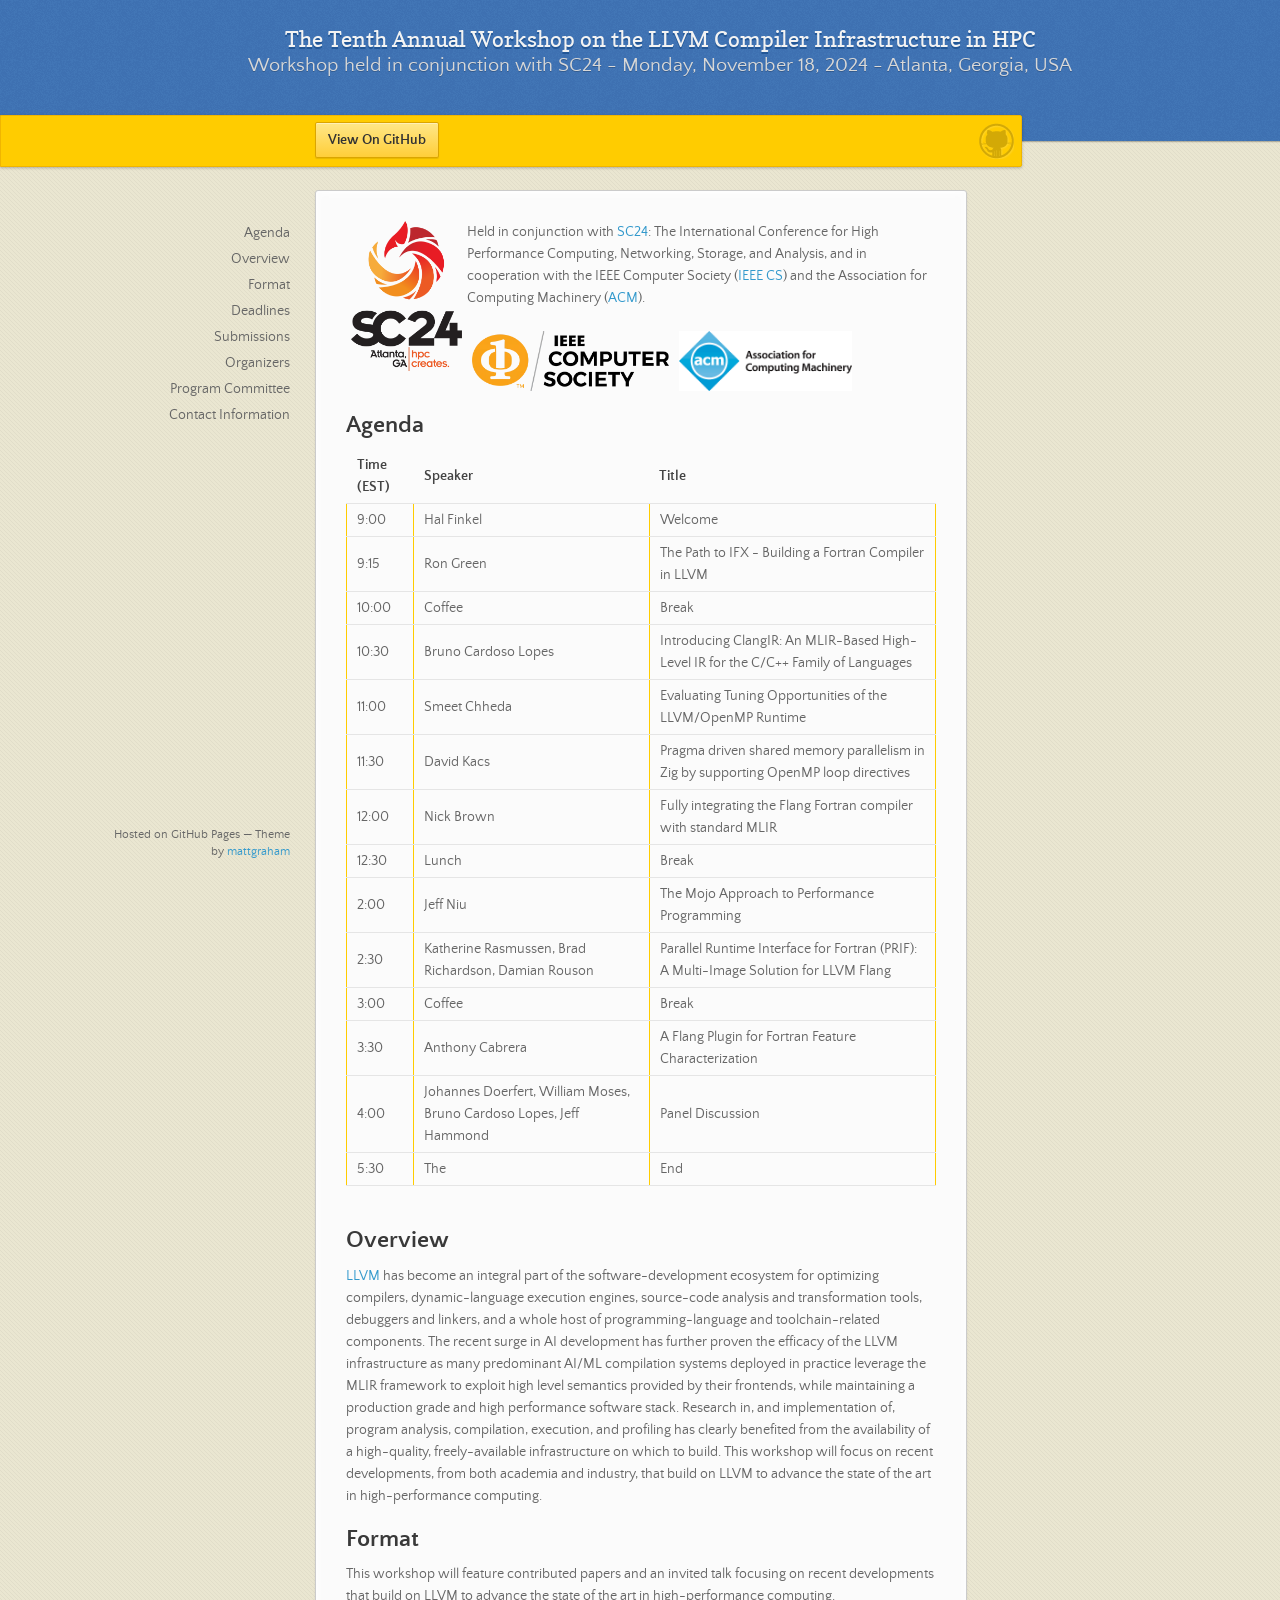
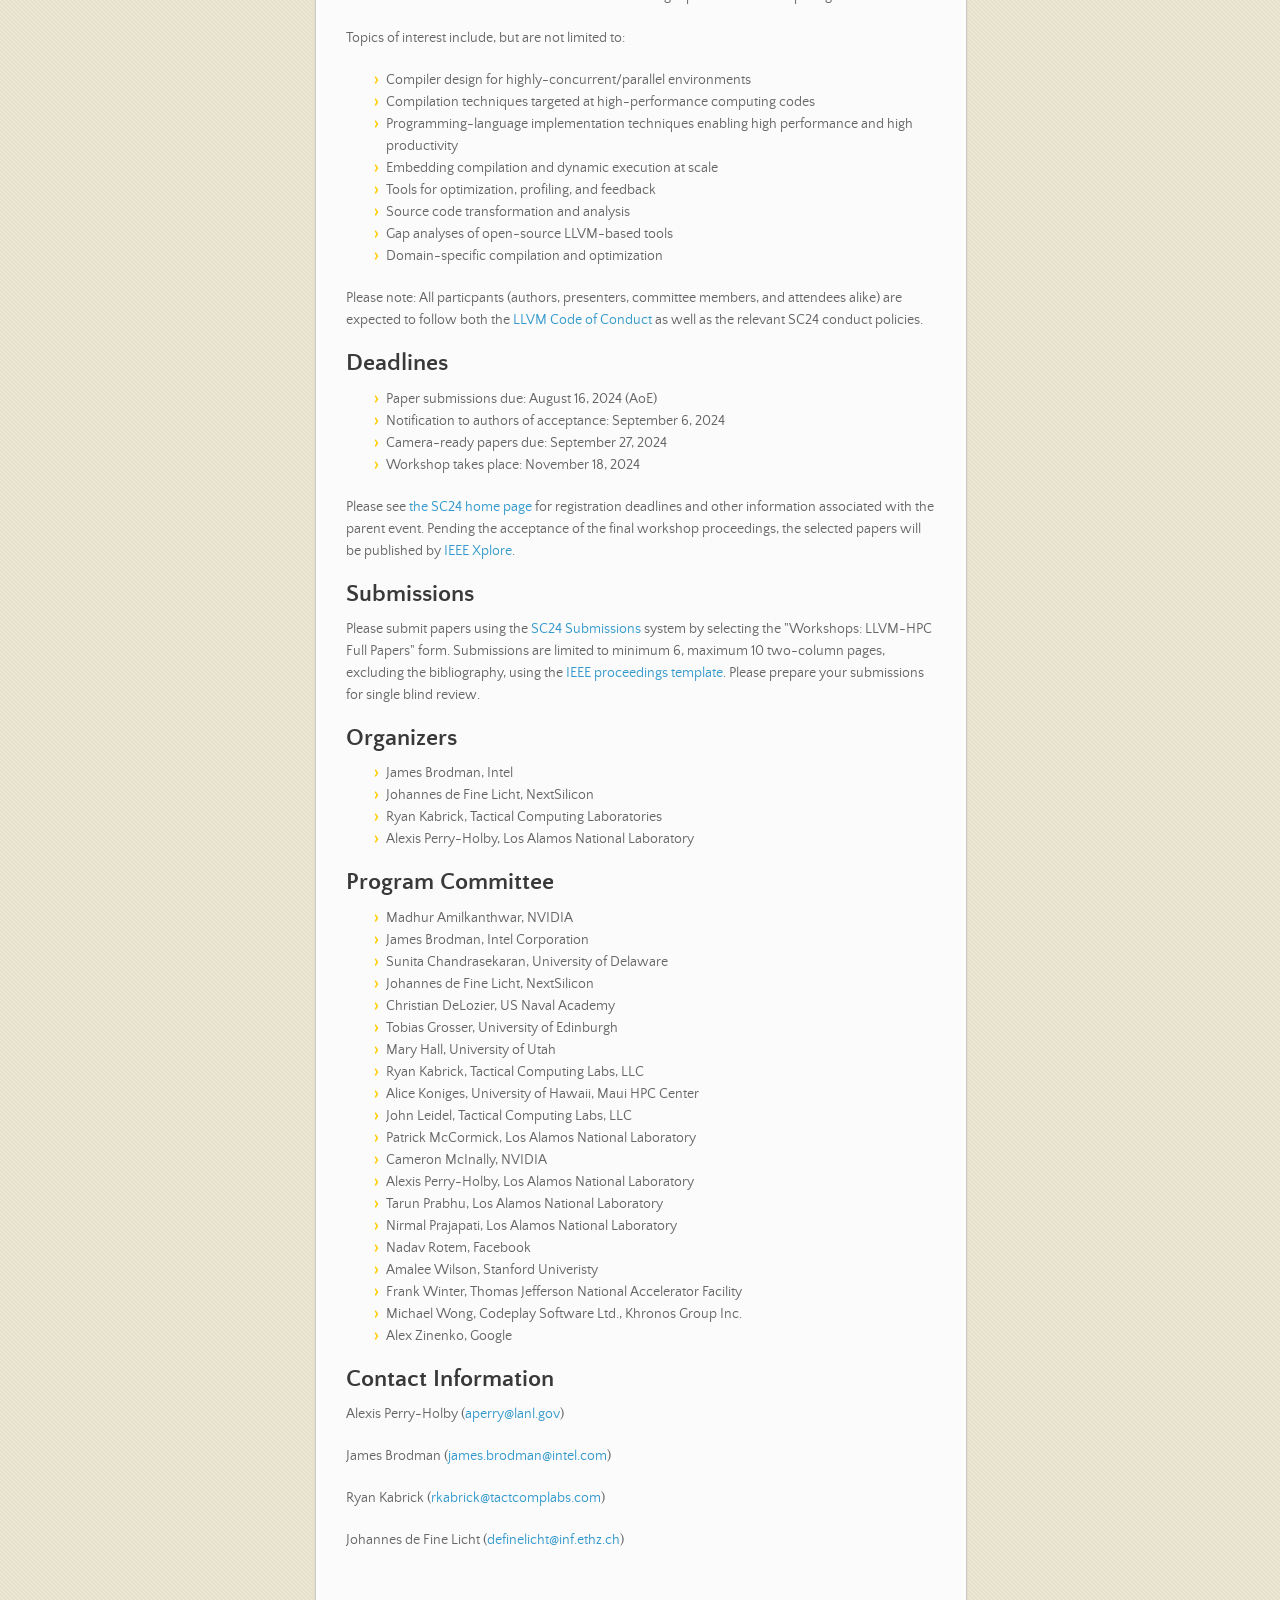
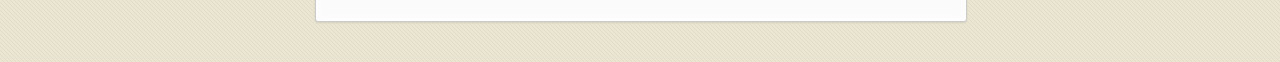
<file: index.html>
<!doctype html>
<html>
  <head>
    <meta charset="utf-8">
    <meta http-equiv="X-UA-Compatible" content="chrome=1">
    <title>The Tenth Workshop on the LLVM Compiler Infrastructure in HPC</title>
    <link rel="stylesheet" href="stylesheets/styles.css">
    <link rel="stylesheet" href="stylesheets/pygment_trac.css">
    <script src="https://ajax.googleapis.com/ajax/libs/jquery/1.7.1/jquery.min.js"></script>
    <script src="javascripts/main.js"></script>
    <!--[if lt IE 9]>
      <script src="//html5shiv.googlecode.com/svn/trunk/html5.js"></script>
    <![endif]-->
    <meta name="viewport" content="width=device-width, initial-scale=1, user-scalable=no">
 
  </head>
  <body>
    
      <header>
        <h1>The Tenth Annual Workshop on the LLVM Compiler Infrastructure in HPC</h1>
        <p>Workshop held in conjunction with SC24 - Monday, November 18, 2024 - Atlanta, Georgia, USA</p>
      </header>
    
      <div id="banner">
        <span id="logo"></span>

        <a href="https://github.com/LLVM-in-HPC-Workshop/LLVM-HPC-2024-Workshop.github.io" class="button fork"><strong>View On GitHub</strong></a>
      </div><!-- end banner -->

    <div class="wrapper">
      <nav>
        <ul></ul>
      </nav>
      <section>
<p> 
  <img src="images/SC24-Logo.png" align=left alt="SC24Logo" style="padding-right:5px; padding-left:5px; height:150px;">
  Held in conjunction with <a href="http://sc24.supercomputing.org/">SC24</a>: The 
  International Conference for High <br>Performance Computing, Networking, Storage, and 
  Analysis, and in<br> cooperation with the IEEE Computer Society (<a href="https://www.computer.org//">IEEE CS</a>) 
  and the Association for Computing Machinery (<a href="https://www.acm.org/">ACM</a>). <br><br>
 
  <img src="images/IEEE-CS_LogoTM-orange.webp" align=left alt="/IEEELogo" style="padding-right:5px; padding-left:5px; height:60px;">
  <img src="images/acm_logo.png" align=left alt="ACMLogo" style="padding-right:5px; padding-left:5px; height:60px;">
</p>

 <br clear=left>
<br>
        <h2>
<a id="agenda" class="anchor" href="#agenda" aria-hidden="true"><span class="octicon octicon-link"></span></a>Agenda</h2>
<table>
<thead>
<tr>
<th>Time (EST)</th>
<th>Speaker</th>
<th>Title</th>
</tr>
</thead>
<tbody>
<tr>
<td>9:00</td>
<td>Hal Finkel</td>
<td>Welcome</td>
</tr>
<tr>
<td>9:15</td>
<td>Ron Green</td>
<td>The Path to IFX - Building a Fortran Compiler in LLVM</td>
</tr>
<tr>
<td>10:00</td>
<td>Coffee</td>
<td>Break</td>
</tr>
<tr>
<td>10:30</td>
<td>Bruno Cardoso Lopes</td>
<td>Introducing ClangIR: An MLIR-Based High-Level IR for the C/C++ Family of Languages</td>
</tr>
<tr>
<td>11:00</td>
<td>Smeet Chheda</td>
<td>Evaluating Tuning Opportunities of the LLVM/OpenMP Runtime</td>
</tr>
<tr>
<td>11:30</td>
<td>David Kacs</td>
<td>Pragma driven shared memory parallelism in Zig by supporting OpenMP loop directives</td>
</tr>
<tr>
<td>12:00</td>
<td>Nick Brown</td>
<td>Fully integrating the Flang Fortran compiler with standard MLIR</td>
</tr>
<tr>
<td>12:30</td>
<td>Lunch</td>
<td>Break</td>
</tr>
<tr>
<td>2:00</td>
<td>Jeff Niu</td>
<td>The Mojo Approach to Performance Programming</td>
</tr>
<tr>
<td>2:30</td>
<td>Katherine Rasmussen, Brad Richardson, Damian Rouson</td>
<td>Parallel Runtime Interface for Fortran (PRIF): A Multi-Image Solution for LLVM Flang</td>
</tr>
<td>3:00</td>
<td>Coffee</td>
<td>Break</td>
</tr>
<tr>
<td>3:30</td>
<td>Anthony Cabrera</td>
<td>A Flang Plugin for Fortran Feature Characterization</td>
</tr>
<tr>
<td>4:00</td>
<td>Johannes Doerfert, William Moses, Bruno Cardoso Lopes, Jeff Hammond</td>
<td>Panel Discussion</td>
</tr>
<tr>
<td>5:30</td>
<td>The</td>
<td>End</td>
</tr>
</tbody>
</table>
    
<br>
<h2>
<a id="Overview" class="anchor" href="#overview" aria-hidden="true"><span class="octicon octicon-link"></span></a>Overview</h2>

<p><a href="http://llvm.org/">LLVM</a> has become an integral part of the 
    software-development ecosystem for optimizing compilers, 
    dynamic-language execution engines, source-code analysis and 
    transformation tools, debuggers and linkers, and a whole host of 
    programming-language and toolchain-related components. The recent surge
    in AI development has further proven the efficacy of the LLVM
    infrastructure as many predominant AI/ML compilation systems deployed
    in practice leverage the MLIR framework to exploit high level
    semantics provided by their frontends, while maintaining a production
    grade and high performance software stack. Research in, and 
    implementation of, program analysis, compilation, execution, and 
    profiling has clearly benefited from the availability of a 
    high-quality, freely-available infrastructure on which to build. 
    This workshop will focus on recent developments, from both academia 
    and industry, that build on LLVM to advance the state of the art in 
    high-performance computing.</p>

<h2>
<a id="format" class="anchor" href="#format" aria-hidden="true"><span class="octicon octicon-link"></span></a>Format</h2>

<p>This workshop will feature contributed papers and an invited talk 
  focusing on recent developments that build on LLVM to advance the state of the art in 
  high-performance computing.</p>

<p>Topics of interest include, but are not limited to: </p>

<ul>
  <li>Compiler design for highly-concurrent/parallel environments</li>
  <li>Compilation techniques targeted at high-performance computing codes</li>
  <li>Programming-language implementation techniques enabling high performance and high productivity</li>
  <li>Embedding compilation and dynamic execution at scale</li>
  <li>Tools for optimization, profiling, and feedback</li>
  <li>Source code transformation and analysis</li>
  <li>Gap analyses of open-source LLVM-based tools</li>
  <li>Domain-specific compilation and optimization</li>
</ul>

<p>Please note: All particpants (authors, presenters, committee members, and attendees alike) are expected to follow both the
  <a href="https://llvm.org/docs/CodeOfConduct.html">LLVM Code of Conduct</a> as well as the relevant SC24 conduct policies.</p>

<h2>
<a id="deadlines" class="anchor" href="#deadlines" aria-hidden="true"><span class="octicon octicon-link"></span></a>Deadlines</h2>

<ul>
  <li>Paper submissions due: August 16, 2024 (AoE)</li>
  <li>Notification to authors of acceptance: September 6, 2024</li>
  <li>Camera-ready papers due: September 27, 2024</li>
  <li>Workshop takes place: November 18, 2024</li>
</ul>

<p>Please see <a href="http://sc24.supercomputing.org/">the SC24 home page</a> for registration deadlines 
  and other information associated with the parent event.  Pending the 
  acceptance of the final workshop proceedings, the selected papers will be
  published by <a href="https://ieeexplore.ieee.org/Xplore/home.jsp">IEEE Xplore</a>.</p>

<h2>
<a id="submissions" class="anchor" href="#submissions" aria-hidden="true"><span class="octicon octicon-link"></span></a>Submissions</h2>

<p>Please submit papers using the 
  <a href="https://submissions.supercomputing.org/" target="_blank">SC24 Submissions</a> 
  system by selecting the "Workshops: LLVM-HPC Full Papers" form.
  Submissions are limited to minimum 6, maximum 10 two-column pages, excluding the bibliography, using the <a href="https://www.ieee.org/conferences/publishing/templates.html" target="_blank">IEEE proceedings template</a>.
  Please prepare your submissions for single blind review.
</p>

 <h2>
<a id="organizers" class="anchor" href="#organizers" aria-hidden="true"><span class="octicon octicon-link"></span></a>Organizers</h2>

<ul>
<li>James Brodman, Intel</li>
<li>Johannes de Fine Licht, NextSilicon</li>
<li>Ryan Kabrick, Tactical Computing Laboratories</li>
<li>Alexis Perry-Holby, Los Alamos National Laboratory</li>
</ul>

<h2>
<a id="program-committee" class="anchor" href="#program-committee" aria-hidden="true"><span class="octicon octicon-link"></span></a>Program Committee</h2>

<ul>
  <li>Madhur Amilkanthwar, NVIDIA</li>
  <li>James Brodman, Intel Corporation</li>
  <li>Sunita Chandrasekaran, University of Delaware</li>
  <li>Johannes de Fine Licht, NextSilicon</li>
  <li>Christian DeLozier, US Naval Academy</li>
  <li>Tobias Grosser, University of Edinburgh</li>
  <li>Mary Hall, University of Utah</li>
  <li>Ryan Kabrick, Tactical Computing Labs, LLC</li>
  <li>Alice Koniges, University of Hawaii, Maui HPC Center</li>
  <li>John Leidel, Tactical Computing Labs, LLC</li>
  <li>Patrick McCormick, Los Alamos National Laboratory</li>
  <li>Cameron McInally, NVIDIA</li>
  <li>Alexis Perry-Holby, Los Alamos National Laboratory</li>
  <li>Tarun Prabhu, Los Alamos National Laboratory</li>
  <li>Nirmal Prajapati, Los Alamos National Laboratory</li>
  <li>Nadav Rotem, Facebook</li>
  <li>Amalee Wilson, Stanford Univeristy</li>
  <li>Frank Winter, Thomas Jefferson National Accelerator Facility</li>
  <li>Michael Wong, Codeplay Software Ltd., Khronos Group Inc.</li>
  <li>Alex Zinenko, Google</li>
</ul>

<h2>
<a id="contact-information" class="anchor" href="#contact-information" aria-hidden="true"><span class="octicon octicon-link"></span></a>Contact Information</h2>

<p>Alexis Perry-Holby (<a href="mailto:aperry@lanl.gov">aperry@lanl.gov</a>)</p>
<p>James Brodman (<a href="mailto:james.brodman@intel.com">james.brodman@intel.com</a>)</p>
<p>Ryan Kabrick (<a href="mailto:rkabrick@tactcomplabs.com">rkabrick@tactcomplabs.com</a>)</p>
<p>Johannes de Fine Licht (<a href="mailto:definelicht@inf.ethz.ch">definelicht@inf.ethz.ch</a>)</p>

      </section>
      <footer>
        <p><small>Hosted on GitHub Pages &mdash; Theme by <a href="https://twitter.com/michigangraham">mattgraham</a></small></p>
      </footer>
    </div>
    <!--[if !IE]><script>fixScale(document);</script><![endif]-->
    
  </body>
</html>
</file>
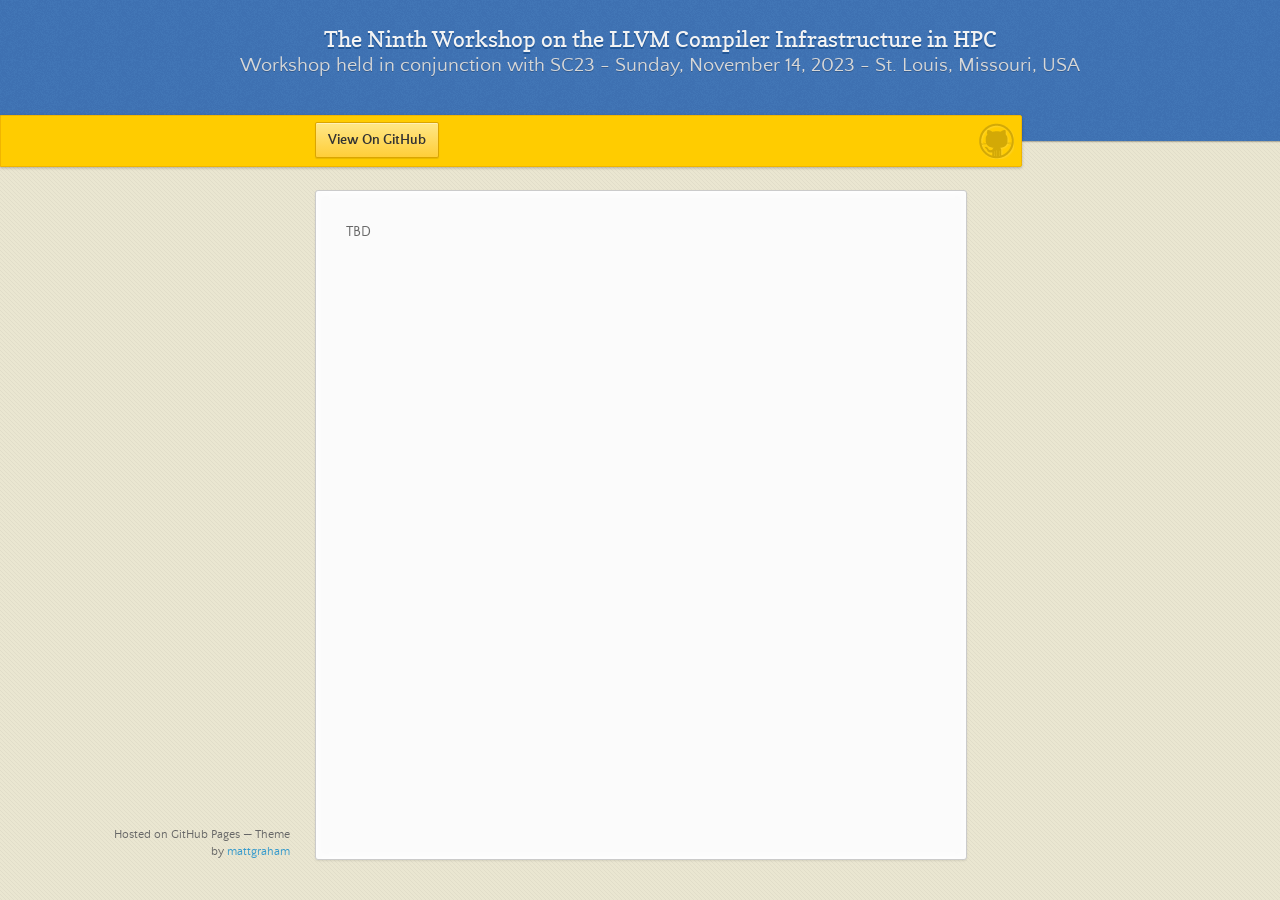
<file: talks.html>
<!doctype html>
<html>
  <head>
    <meta charset="utf-8">
    <meta http-equiv="X-UA-Compatible" content="chrome=1">
    <title>The Seventh Workshop on the LLVM Compiler Infrastructure in HPC</title>
    <link rel="stylesheet" href="stylesheets/styles.css">
    <link rel="stylesheet" href="stylesheets/pygment_trac.css">
    <script src="https://ajax.googleapis.com/ajax/libs/jquery/1.7.1/jquery.min.js"></script>
    <script src="javascripts/main.js"></script>
    <!--[if lt IE 9]>
      <script src="//html5shiv.googlecode.com/svn/trunk/html5.js"></script>
    <![endif]-->
    <meta name="viewport" content="width=device-width, initial-scale=1, user-scalable=no">

  </head>
  <body>

      <header>
        <h1>The Ninth Workshop on the LLVM Compiler Infrastructure in HPC</h1>
        <p>Workshop held in conjunction with SC23 - Sunday, November 14, 2023 - St. Louis, Missouri, USA</p>
      </header>

      <div id="banner">
        <span id="logo"></span>

        <a href="https://github.com/LLVM-HPC-2023-Workshop" class="button fork"><strong>View On GitHub</strong></a>
      </div><!-- end banner -->

    <div class="wrapper">
      <nav>
        <ul></ul>
      </nav>
      <section>

<p>TBD</p>


      </section>
      <footer>
        <p><small>Hosted on GitHub Pages &mdash; Theme by <a href="https://twitter.com/michigangraham">mattgraham</a></small></p>
      </footer>
    </div>
    <!--[if !IE]><script>fixScale(document);</script><![endif]-->
    
  </body>
</html>
</file>
<file: stylesheets/styles.css>
/*
Leap Day for GitHub Pages
by Matt Graham
*/
@font-face {
  font-family: 'Quattrocento Sans';
  src: url("../fonts/quattrocentosans-bold-webfont.eot");
  src: url("../fonts/quattrocentosans-bold-webfont.eot?#iefix") format("embedded-opentype"), url("../fonts/quattrocentosans-bold-webfont.woff") format("woff"), url("../fonts/quattrocentosans-bold-webfont.ttf") format("truetype"), url("../fonts/quattrocentosans-bold-webfont.svg#QuattrocentoSansBold") format("svg");
  font-weight: bold;
  font-style: normal;
}

@font-face {
  font-family: 'Quattrocento Sans';
  src: url("../fonts/quattrocentosans-bolditalic-webfont.eot");
  src: url("../fonts/quattrocentosans-bolditalic-webfont.eot?#iefix") format("embedded-opentype"), url("../fonts/quattrocentosans-bolditalic-webfont.woff") format("woff"), url("../fonts/quattrocentosans-bolditalic-webfont.ttf") format("truetype"), url("../fonts/quattrocentosans-bolditalic-webfont.svg#QuattrocentoSansBoldItalic") format("svg");
  font-weight: bold;
  font-style: italic;
}

@font-face {
  font-family: 'Quattrocento Sans';
  src: url("../fonts/quattrocentosans-italic-webfont.eot");
  src: url("../fonts/quattrocentosans-italic-webfont.eot?#iefix") format("embedded-opentype"), url("../fonts/quattrocentosans-italic-webfont.woff") format("woff"), url("../fonts/quattrocentosans-italic-webfont.ttf") format("truetype"), url("../fonts/quattrocentosans-italic-webfont.svg#QuattrocentoSansItalic") format("svg");
  font-weight: normal;
  font-style: italic;
}

@font-face {
  font-family: 'Quattrocento Sans';
  src: url("../fonts/quattrocentosans-regular-webfont.eot");
  src: url("../fonts/quattrocentosans-regular-webfont.eot?#iefix") format("embedded-opentype"), url("../fonts/quattrocentosans-regular-webfont.woff") format("woff"), url("../fonts/quattrocentosans-regular-webfont.ttf") format("truetype"), url("../fonts/quattrocentosans-regular-webfont.svg#QuattrocentoSansRegular") format("svg");
  font-weight: normal;
  font-style: normal;
}

@font-face {
  font-family: 'Copse';
  src: url("../fonts/copse-regular-webfont.eot");
  src: url("../fonts/copse-regular-webfont.eot?#iefix") format("embedded-opentype"), url("../fonts/copse-regular-webfont.woff") format("woff"), url("../fonts/copse-regular-webfont.ttf") format("truetype"), url("../fonts/copse-regular-webfont.svg#CopseRegular") format("svg");
  font-weight: normal;
  font-style: normal;
}

/* normalize.css 2012-02-07T12:37 UTC - http://github.com/necolas/normalize.css */
/* =============================================================================
   HTML5 display definitions
   ========================================================================== */
/*
 * Corrects block display not defined in IE6/7/8/9 & FF3
 */
article,
aside,
details,
figcaption,
figure,
footer,
header,
hgroup,
nav,
section,
summary {
  display: block;
}

/*
 * Corrects inline-block display not defined in IE6/7/8/9 & FF3
 */
audio,
canvas,
video {
  display: inline-block;
  *display: inline;
  *zoom: 1;
}

/*
 * Prevents modern browsers from displaying 'audio' without controls
 */
audio:not([controls]) {
  display: none;
}

/*
 * Addresses styling for 'hidden' attribute not present in IE7/8/9, FF3, S4
 * Known issue: no IE6 support
 */
[hidden] {
  display: none;
}

/* =============================================================================
   Base
   ========================================================================== */
/*
 * 1. Corrects text resizing oddly in IE6/7 when body font-size is set using em units
 *    http://clagnut.com/blog/348/#c790
 * 2. Prevents iOS text size adjust after orientation change, without disabling user zoom
 *    www.456bereastreet.com/archive/201012/controlling_text_size_in_safari_for_ios_without_disabling_user_zoom/
 */
html {
  font-size: 100%;
  /* 1 */
  -webkit-text-size-adjust: 100%;
  /* 2 */
  -ms-text-size-adjust: 100%;
  /* 2 */
}

/*
 * Addresses font-family inconsistency between 'textarea' and other form elements.
 */
html,
button,
input,
select,
textarea {
  font-family: sans-serif;
}

/*
 * Addresses margins handled incorrectly in IE6/7
 */
body {
  margin: 0;
}

/* =============================================================================
   Links
   ========================================================================== */
/*
 * Addresses outline displayed oddly in Chrome
 */
a:focus {
  outline: thin dotted;
}

/*
 * Improves readability when focused and also mouse hovered in all browsers
 * people.opera.com/patrickl/experiments/keyboard/test
 */
a:hover,
a:active {
  outline: 0;
}

/* =============================================================================
   Typography
   ========================================================================== */
/*
 * Addresses font sizes and margins set differently in IE6/7
 * Addresses font sizes within 'section' and 'article' in FF4+, Chrome, S5
 */
h1 {
  font-size: 2em;
  margin: 0.67em 0;
}

h2 {
  font-size: 1.5em;
  margin: 0.83em 0;
}

h3 {
  font-size: 1.17em;
  margin: 1em 0;
}

h4 {
  font-size: 1em;
  margin: 1.33em 0;
}

h5 {
  font-size: 0.83em;
  margin: 1.67em 0;
}

h6 {
  font-size: 0.75em;
  margin: 2.33em 0;
}

/*
 * Addresses styling not present in IE7/8/9, S5, Chrome
 */
abbr[title] {
  border-bottom: 1px dotted;
}

/*
 * Addresses style set to 'bolder' in FF3+, S4/5, Chrome
*/
b,
strong {
  font-weight: bold;
}

blockquote {
  margin: 1em 40px;
}

/*
 * Addresses styling not present in S5, Chrome
 */
dfn {
  font-style: italic;
}

/*
 * Addresses styling not present in IE6/7/8/9
 */
mark {
  background: #ff0;
  color: #000;
}

/*
 * Addresses margins set differently in IE6/7
 */
p,
pre {
  margin: 1em 0;
}

/*
 * Corrects font family set oddly in IE6, S4/5, Chrome
 * en.wikipedia.org/wiki/User:Davidgothberg/Test59
 */
pre,
code,
kbd,
samp {
  font-family: monospace, serif;
  _font-family: 'courier new', monospace;
  font-size: 1em;
}

/*
 * 1. Addresses CSS quotes not supported in IE6/7
 * 2. Addresses quote property not supported in S4
 */
/* 1 */
q {
  quotes: none;
}

/* 2 */
q:before,
q:after {
  content: '';
  content: none;
}

small {
  font-size: 75%;
}

/*
 * Prevents sub and sup affecting line-height in all browsers
 * gist.github.com/413930
 */
sub,
sup {
  font-size: 75%;
  line-height: 0;
  position: relative;
  vertical-align: baseline;
}

sup {
  top: -0.5em;
}

sub {
  bottom: -0.25em;
}

/* =============================================================================
   Lists
   ========================================================================== */
/*
 * Addresses margins set differently in IE6/7
 */
dl,
menu,
ol,
ul {
  margin: 1em 0;
}

dd {
  margin: 0 0 0 40px;
}

/*
 * Addresses paddings set differently in IE6/7
 */
menu,
ol,
ul {
  padding: 0 0 0 40px;
}

/*
 * Corrects list images handled incorrectly in IE7
 */
nav ul,
nav ol {
  list-style: none;
  list-style-image: none;
}

/* =============================================================================
   Embedded content
   ========================================================================== */
/*
 * 1. Removes border when inside 'a' element in IE6/7/8/9, FF3
 * 2. Improves image quality when scaled in IE7
 *    code.flickr.com/blog/2008/11/12/on-ui-quality-the-little-things-client-side-image-resizing/
 */
img {
  border: 0;
  /* 1 */
  -ms-interpolation-mode: bicubic;
  /* 2 */
}

/*
 * Corrects overflow displayed oddly in IE9
 */
svg:not(:root) {
  overflow: hidden;
}

/* =============================================================================
   Figures
   ========================================================================== */
/*
 * Addresses margin not present in IE6/7/8/9, S5, O11
 */
figure {
  margin: 0;
}

/* =============================================================================
   Forms
   ========================================================================== */
/*
 * Corrects margin displayed oddly in IE6/7
 */
form {
  margin: 0;
}

/*
 * Define consistent border, margin, and padding
 */
fieldset {
  border: 1px solid #c0c0c0;
  margin: 0 2px;
  padding: 0.35em 0.625em 0.75em;
}

/*
 * 1. Corrects color not being inherited in IE6/7/8/9
 * 2. Corrects text not wrapping in FF3 
 * 3. Corrects alignment displayed oddly in IE6/7
 */
legend {
  border: 0;
  /* 1 */
  padding: 0;
  white-space: normal;
  /* 2 */
  *margin-left: -7px;
  /* 3 */
}

/*
 * 1. Corrects font size not being inherited in all browsers
 * 2. Addresses margins set differently in IE6/7, FF3+, S5, Chrome
 * 3. Improves appearance and consistency in all browsers
 */
button,
input,
select,
textarea {
  font-size: 100%;
  /* 1 */
  margin: 0;
  /* 2 */
  vertical-align: baseline;
  /* 3 */
  *vertical-align: middle;
  /* 3 */
}

/*
 * Addresses FF3/4 setting line-height on 'input' using !important in the UA stylesheet
 */
button,
input {
  line-height: normal;
  /* 1 */
}

/*
 * 1. Improves usability and consistency of cursor style between image-type 'input' and others
 * 2. Corrects inability to style clickable 'input' types in iOS
 * 3. Removes inner spacing in IE7 without affecting normal text inputs
 *    Known issue: inner spacing remains in IE6
 */
button,
input[type="button"],
input[type="reset"],
input[type="submit"] {
  cursor: pointer;
  /* 1 */
  -webkit-appearance: button;
  /* 2 */
  *overflow: visible;
  /* 3 */
}

/*
 * Re-set default cursor for disabled elements
 */
button[disabled],
input[disabled] {
  cursor: default;
}

/*
 * 1. Addresses box sizing set to content-box in IE8/9
 * 2. Removes excess padding in IE8/9
 * 3. Removes excess padding in IE7
      Known issue: excess padding remains in IE6
 */
input[type="checkbox"],
input[type="radio"] {
  box-sizing: border-box;
  /* 1 */
  padding: 0;
  /* 2 */
  *height: 13px;
  /* 3 */
  *width: 13px;
  /* 3 */
}

/*
 * 1. Addresses appearance set to searchfield in S5, Chrome
 * 2. Addresses box-sizing set to border-box in S5, Chrome (include -moz to future-proof)
 */
input[type="search"] {
  -webkit-appearance: textfield;
  /* 1 */
  -moz-box-sizing: content-box;
  -webkit-box-sizing: content-box;
  /* 2 */
  box-sizing: content-box;
}

/*
 * Removes inner padding and search cancel button in S5, Chrome on OS X
 */
input[type="search"]::-webkit-search-decoration,
input[type="search"]::-webkit-search-cancel-button {
  -webkit-appearance: none;
}

/*
 * Removes inner padding and border in FF3+
 * www.sitepen.com/blog/2008/05/14/the-devils-in-the-details-fixing-dojos-toolbar-buttons/
 */
button::-moz-focus-inner,
input::-moz-focus-inner {
  border: 0;
  padding: 0;
}

/*
 * 1. Removes default vertical scrollbar in IE6/7/8/9
 * 2. Improves readability and alignment in all browsers
 */
textarea {
  overflow: auto;
  /* 1 */
  vertical-align: top;
  /* 2 */
}

/* =============================================================================
   Tables
   ========================================================================== */
/*
 * Remove most spacing between table cells
 */
table {
  border-collapse: collapse;
  border-spacing: 0;
}

body {
  font: 14px/22px "Quattrocento Sans", "Helvetica Neue", Helvetica, Arial, sans-serif;
  color: #666;
  font-weight: 300;
  margin: 0px;
  padding: 0px 0 20px 0px;
  background: url(../images/body-background.png) #eae6d1;
}

h1, h2, h3, h4, h5, h6 {
  color: #333;
  margin: 0 0 10px;
}

p, ul, ol, table, pre, dl {
  margin: 0 0 20px;
}

h1, h2, h3 {
  line-height: 1.1;
}

h1 {
  font-size: 28px;
}

h2 {
  font-size: 24px;
  color: #393939;
}

h3, h4, h5, h6 {
  color: #666666;
}

h3 {
  font-size: 18px;
  line-height: 24px;
}

a {
  color: #3399cc;
  font-weight: 400;
  text-decoration: none;
}

a small {
  font-size: 11px;
  color: #666;
  margin-top: -0.6em;
  display: block;
}

ul {
  list-style-image: url("../images/bullet.png");
}

strong {
  font-weight: bold;
  color: #333;
}

.wrapper {
  width: 650px;
  margin: 0 auto;
  position: relative;
}

section img {
  max-width: 100%;
}

blockquote {
  border-left: 1px solid #ffcc00;
  margin: 0;
  padding: 0 0 0 20px;
  font-style: italic;
}

code {
  font-family: "Lucida Sans", Monaco, Bitstream Vera Sans Mono, Lucida Console, Terminal;
  font-size: 13px;
  color: #efefef;
  text-shadow: 0px 1px 0px #000;
  margin: 0 4px;
  padding: 2px 6px;
  background: #333;
  -moz-border-radius: 2px;
  -webkit-border-radius: 2px;
  -o-border-radius: 2px;
  -ms-border-radius: 2px;
  -khtml-border-radius: 2px;
  border-radius: 2px;
}

pre {
  padding: 8px 15px;
  background: #333333;
  -moz-border-radius: 3px;
  -webkit-border-radius: 3px;
  -o-border-radius: 3px;
  -ms-border-radius: 3px;
  -khtml-border-radius: 3px;
  border-radius: 3px;
  border: 1px solid #c7c7c7;
  overflow: auto;
  overflow-y: hidden;
}
pre code {
  margin: 0px;
  padding: 0px;
}

table {
  width: 100%;
  border-collapse: collapse;
}

th {
  text-align: left;
  padding: 5px 10px;
  border-bottom: 1px solid #e5e5e5;
  color: #444;
}

td {
  text-align: left;
  padding: 5px 10px;
  border-bottom: 1px solid #e5e5e5;
  border-right: 1px solid #ffcc00;
}
td:first-child {
  border-left: 1px solid #ffcc00;
}

hr {
  border: 0;
  outline: none;
  height: 11px;
  background: transparent url("../images/hr.gif") center center repeat-x;
  margin: 0 0 20px;
}

dt {
  color: #444;
  font-weight: 700;
}

header {
  padding: 25px 20px 40px 20px;
  margin: 0;
  position: fixed;
  top: 0;
  left: 0;
  right: 0;
  width: 100%;
  text-align: center;
  background: url(../images/background.png) #4276b6;
  -moz-box-shadow: 1px 0px 2px rgba(0, 0, 0, 0.75);
  -webkit-box-shadow: 1px 0px 2px rgba(0, 0, 0, 0.75);
  -o-box-shadow: 1px 0px 2px rgba(0, 0, 0, 0.75);
  box-shadow: 1px 0px 2px rgba(0, 0, 0, 0.75);
  z-index: 99;
  -webkit-font-smoothing: antialiased;
  min-height: 76px;
}
header h1 {
  font: 22px/30px "Copse", "Helvetica Neue", Helvetica, Arial, sans-serif;
  color: #f3f3f3;
  text-shadow: 0px 2px 0px #235796;
  margin: 0px;
  white-space: wrap;
  overflow: visible;
  /*text-overflow: ellipsis;*/
  /*-o-text-overflow: ellipsis;*/
  /*-ms-text-overflow: ellipsis;*/
}
header p {
  color: #d8d8d8;
  text-shadow: rgba(0, 0, 0, 0.2) 0 1px 0;
  font-size: 20px;
  margin: 0px;
}

#banner {
  z-index: 100;
  left: 0;
  right: 50%;
  height: 50px;
  margin-right: -382px;
  position: fixed;
  top: 115px;
  background: #ffcc00;
  border: 1px solid #f0b500;
  -moz-box-shadow: 0px 1px 3px rgba(0, 0, 0, 0.25);
  -webkit-box-shadow: 0px 1px 3px rgba(0, 0, 0, 0.25);
  -o-box-shadow: 0px 1px 3px rgba(0, 0, 0, 0.25);
  box-shadow: 0px 1px 3px rgba(0, 0, 0, 0.25);
  -moz-border-radius: 0px 2px 2px 0px;
  -webkit-border-radius: 0px 2px 2px 0px;
  -o-border-radius: 0px 2px 2px 0px;
  -ms-border-radius: 0px 2px 2px 0px;
  -khtml-border-radius: 0px 2px 2px 0px;
  border-radius: 0px 2px 2px 0px;
  padding-right: 10px;
}
#banner .button {
  border: 1px solid #dba500;
  background: -webkit-gradient(linear, 50% 0%, 50% 100%, color-stop(0%, #ffe788), color-stop(100%, #ffce38));
  background: -webkit-linear-gradient(#ffe788, #ffce38);
  background: -moz-linear-gradient(#ffe788, #ffce38);
  background: -o-linear-gradient(#ffe788, #ffce38);
  background: -ms-linear-gradient(#ffe788, #ffce38);
  background: linear-gradient(#ffe788, #ffce38);
  -moz-border-radius: 2px;
  -webkit-border-radius: 2px;
  -o-border-radius: 2px;
  -ms-border-radius: 2px;
  -khtml-border-radius: 2px;
  border-radius: 2px;
  -moz-box-shadow: inset 0px 1px 0px rgba(255, 255, 255, 0.4), 0px 1px 1px rgba(0, 0, 0, 0.1);
  -webkit-box-shadow: inset 0px 1px 0px rgba(255, 255, 255, 0.4), 0px 1px 1px rgba(0, 0, 0, 0.1);
  -o-box-shadow: inset 0px 1px 0px rgba(255, 255, 255, 0.4), 0px 1px 1px rgba(0, 0, 0, 0.1);
  box-shadow: inset 0px 1px 0px rgba(255, 255, 255, 0.4), 0px 1px 1px rgba(0, 0, 0, 0.1);
  background-color: #FFE788;
  margin-left: 5px;
  padding: 10px 12px;
  margin-top: 6px;
  line-height: 14px;
  font-size: 14px;
  color: #333;
  font-weight: bold;
  display: inline-block;
  text-align: center;
}
#banner .button:hover {
  background: -webkit-gradient(linear, 50% 0%, 50% 100%, color-stop(0%, #ffe788), color-stop(100%, #ffe788));
  background: -webkit-linear-gradient(#ffe788, #ffe788);
  background: -moz-linear-gradient(#ffe788, #ffe788);
  background: -o-linear-gradient(#ffe788, #ffe788);
  background: -ms-linear-gradient(#ffe788, #ffe788);
  background: linear-gradient(#ffe788, #ffe788);
  background-color: #ffeca0;
}
#banner .fork {
  position: fixed;
  left: 50%;
  margin-left: -325px;
  padding: 10px 12px;
  margin-top: 6px;
  line-height: 14px;
  font-size: 14px;
  background-color: #FFE788;
}
#banner .downloads {
  float: right;
  margin: 0 45px 0 0;
}
#banner .downloads span {
  float: left;
  line-height: 52px;
  font-size: 90%;
  color: #9d7f0d;
  text-transform: uppercase;
  text-shadow: rgba(255, 255, 255, 0.2) 0 1px 0;
}
#banner ul {
  list-style: none;
  height: 40px;
  padding: 0;
  float: left;
  margin-left: 10px;
}
#banner ul li {
  display: inline;
}
#banner ul li a.button {
  background-color: #FFE788;
}
#banner #logo {
  position: absolute;
  height: 36px;
  width: 36px;
  right: 7px;
  top: 7px;
  display: block;
  background: url(../images/octocat-logo.png);
}

section {
  width: 590px;
  padding: 30px 30px 50px 30px;
  margin: 20px 0;
  margin-top: 190px;
  position: relative;
  background: #fbfbfb;
  -moz-border-radius: 3px;
  -webkit-border-radius: 3px;
  -o-border-radius: 3px;
  -ms-border-radius: 3px;
  -khtml-border-radius: 3px;
  border-radius: 3px;
  border: 1px solid #cbcbcb;
  -moz-box-shadow: 0px 1px 2px rgba(0, 0, 0, 0.09), inset 0px 0px 2px 2px rgba(255, 255, 255, 0.5), inset 0 0 5px 5px rgba(255, 255, 255, 0.4);
  -webkit-box-shadow: 0px 1px 2px rgba(0, 0, 0, 0.09), inset 0px 0px 2px 2px rgba(255, 255, 255, 0.5), inset 0 0 5px 5px rgba(255, 255, 255, 0.4);
  -o-box-shadow: 0px 1px 2px rgba(0, 0, 0, 0.09), inset 0px 0px 2px 2px rgba(255, 255, 255, 0.5), inset 0 0 5px 5px rgba(255, 255, 255, 0.4);
  box-shadow: 0px 1px 2px rgba(0, 0, 0, 0.09), inset 0px 0px 2px 2px rgba(255, 255, 255, 0.5), inset 0 0 5px 5px rgba(255, 255, 255, 0.4);
}

small {
  font-size: 12px;
}

nav {
  width: 230px;
  position: fixed;
  top: 220px;
  left: 50%;
  margin-left: -580px;
  text-align: right;
}
nav ul {
  list-style: none;
  list-style-image: none;
  font-size: 14px;
  line-height: 24px;
}
nav ul li {
  padding: 5px 0px;
  line-height: 16px;
}
nav ul li.tag-h1 {
  font-size: 1.2em;
}
nav ul li.tag-h1 a {
  font-weight: bold;
  color: #333;
}
nav ul li.tag-h2 + .tag-h1 {
  margin-top: 10px;
}
nav ul a {
  color: #666;
}
nav ul a:hover {
  color: #999;
}

footer {
  width: 180px;
  position: fixed;
  left: 50%;
  margin-left: -530px;
  bottom: 20px;
  text-align: right;
  line-height: 16px;
}

@media print, screen and (max-width: 1060px) {
  div.wrapper {
    width: auto;
    margin: 0;
  }

  nav {
    display: none;
  }

  header, section, footer {
    float: none;
  }
  header h1, section h1, footer h1 {
    white-space: nowrap;
    overflow: hidden;
    text-overflow: ellipsis;
    -o-text-overflow: ellipsis;
    -ms-text-overflow: ellipsis;
  }

  #banner {
    width: 100%;
  }
  #banner .downloads {
    margin-right: 60px;
  }
  #banner #logo {
    margin-right: 15px;
  }

  section {
    border: 1px solid #e5e5e5;
    border-width: 1px 0;
    padding: 20px auto;
    margin: 190px auto 20px;
    max-width: 600px;
  }

  footer {
    text-align: center;
    margin: 20px auto;
    position: relative;
    left: auto;
    bottom: auto;
    width: auto;
  }
}
@media print, screen and (max-width: 720px) {
  body {
    word-wrap: break-word;
  }

  header {
    padding: 20px 20px;
    margin: 0;
  }
  header h1 {
    font-size: 32px;
    white-space: nowrap;
    overflow: hidden;
    text-overflow: ellipsis;
    -o-text-overflow: ellipsis;
    -ms-text-overflow: ellipsis;
  }
  header p {
    display: none;
  }

  #banner {
    top: 80px;
  }
  #banner .fork {
    float: left;
    display: inline-block;
    margin-left: 0px;
    position: fixed;
    left: 20px;
  }

  section {
    margin-top: 130px;
    margin-bottom: 0px;
    width: auto;
  }

  header ul, header p.view {
    position: static;
  }
}
@media print, screen and (max-width: 480px) {
  header {
    position: relative;
    padding: 5px 0px;
    min-height: 0px;
  }
  header h1 {
    font-size: 24px;
    white-space: nowrap;
    overflow: hidden;
    text-overflow: ellipsis;
    -o-text-overflow: ellipsis;
    -ms-text-overflow: ellipsis;
  }

  section {
    margin-top: 5px;
  }

  #banner {
    display: none;
  }

  header ul {
    display: none;
  }
}
@media print {
  body {
    padding: 0.4in;
    font-size: 12pt;
    color: #444;
  }
}
@media print, screen and (max-height: 680px) {
  footer {
    text-align: center;
    margin: 20px auto;
    position: relative;
    left: auto;
    bottom: auto;
    width: auto;
  }
}
@media print, screen and (max-height: 480px) {
  nav {
    display: none;
  }

  footer {
    text-align: center;
    margin: 20px auto;
    position: relative;
    left: auto;
    bottom: auto;
    width: auto;
  }
}
</file>
<file: stylesheets/pygment_trac.css>
.highlight .hll { background-color: #404040 }
.highlight  { color: #d0d0d0 }
.highlight .c { color: #999999; font-style: italic } /* Comment */
.highlight .err { color: #a61717; background-color: #e3d2d2 } /* Error */
.highlight .g { color: #d0d0d0 } /* Generic */
.highlight .k { color: #6ab825; font-weight: normal } /* Keyword */
.highlight .l { color: #d0d0d0 } /* Literal */
.highlight .n { color: #d0d0d0 } /* Name */
.highlight .o { color: #d0d0d0 } /* Operator */
.highlight .x { color: #d0d0d0 } /* Other */
.highlight .p { color: #d0d0d0 } /* Punctuation */
.highlight .cm { color: #999999; font-style: italic } /* Comment.Multiline */
.highlight .cp { color: #cd2828; font-weight: normal } /* Comment.Preproc */
.highlight .c1 { color: #999999; font-style: italic } /* Comment.Single */
.highlight .cs { color: #e50808; font-weight: normal; background-color: #520000 } /* Comment.Special */
.highlight .gd { color: #d22323 } /* Generic.Deleted */
.highlight .ge { color: #d0d0d0; font-style: italic } /* Generic.Emph */
.highlight .gr { color: #d22323 } /* Generic.Error */
.highlight .gh { color: #ffffff; font-weight: normal } /* Generic.Heading */
.highlight .gi { color: #589819 } /* Generic.Inserted */
.highlight .go { color: #cccccc } /* Generic.Output */
.highlight .gp { color: #aaaaaa } /* Generic.Prompt */
.highlight .gs { color: #d0d0d0; font-weight: normal } /* Generic.Strong */
.highlight .gu { color: #ffffff; text-decoration: underline } /* Generic.Subheading */
.highlight .gt { color: #d22323 } /* Generic.Traceback */
.highlight .kc { color: #6ab825; font-weight: normal } /* Keyword.Constant */
.highlight .kd { color: #6ab825; font-weight: normal } /* Keyword.Declaration */
.highlight .kn { color: #6ab825; font-weight: normal } /* Keyword.Namespace */
.highlight .kp { color: #6ab825 } /* Keyword.Pseudo */
.highlight .kr { color: #6ab825; font-weight: normal } /* Keyword.Reserved */
.highlight .kt { color: #6ab825; font-weight: normal } /* Keyword.Type */
.highlight .ld { color: #d0d0d0 } /* Literal.Date */
.highlight .m { color: #3677a9 } /* Literal.Number */
.highlight .s { color: #ff8 } /* Literal.String */
.highlight .na { color: #bbbbbb } /* Name.Attribute */
.highlight .nb { color: #24909d } /* Name.Builtin */
.highlight .nc { color: #447fcf; text-decoration: underline } /* Name.Class */
.highlight .no { color: #40ffff } /* Name.Constant */
.highlight .nd { color: #ffa500 } /* Name.Decorator */
.highlight .ni { color: #d0d0d0 } /* Name.Entity */
.highlight .ne { color: #bbbbbb } /* Name.Exception */
.highlight .nf { color: #447fcf } /* Name.Function */
.highlight .nl { color: #d0d0d0 } /* Name.Label */
.highlight .nn { color: #447fcf; text-decoration: underline } /* Name.Namespace */
.highlight .nx { color: #d0d0d0 } /* Name.Other */
.highlight .py { color: #d0d0d0 } /* Name.Property */
.highlight .nt { color: #6ab825;} /* Name.Tag */
.highlight .nv { color: #40ffff } /* Name.Variable */
.highlight .ow { color: #6ab825; font-weight: normal } /* Operator.Word */
.highlight .w { color: #666666 } /* Text.Whitespace */
.highlight .mf { color: #3677a9 } /* Literal.Number.Float */
.highlight .mh { color: #3677a9 } /* Literal.Number.Hex */
.highlight .mi { color: #3677a9 } /* Literal.Number.Integer */
.highlight .mo { color: #3677a9 } /* Literal.Number.Oct */
.highlight .sb { color: #ff8 } /* Literal.String.Backtick */
.highlight .sc { color: #ff8 } /* Literal.String.Char */
.highlight .sd { color: #ff8 } /* Literal.String.Doc */
.highlight .s2 { color: #ff8 } /* Literal.String.Double */
.highlight .se { color: #ff8 } /* Literal.String.Escape */
.highlight .sh { color: #ff8 } /* Literal.String.Heredoc */
.highlight .si { color: #ff8 } /* Literal.String.Interpol */
.highlight .sx { color: #ffa500 } /* Literal.String.Other */
.highlight .sr { color: #ff8 } /* Literal.String.Regex */
.highlight .s1 { color: #ff8 } /* Literal.String.Single */
.highlight .ss { color: #ff8 } /* Literal.String.Symbol */
.highlight .bp { color: #24909d } /* Name.Builtin.Pseudo */
.highlight .vc { color: #40ffff } /* Name.Variable.Class */
.highlight .vg { color: #40ffff } /* Name.Variable.Global */
.highlight .vi { color: #40ffff } /* Name.Variable.Instance */
.highlight .il { color: #3677a9 } /* Literal.Number.Integer.Long */
</file>
